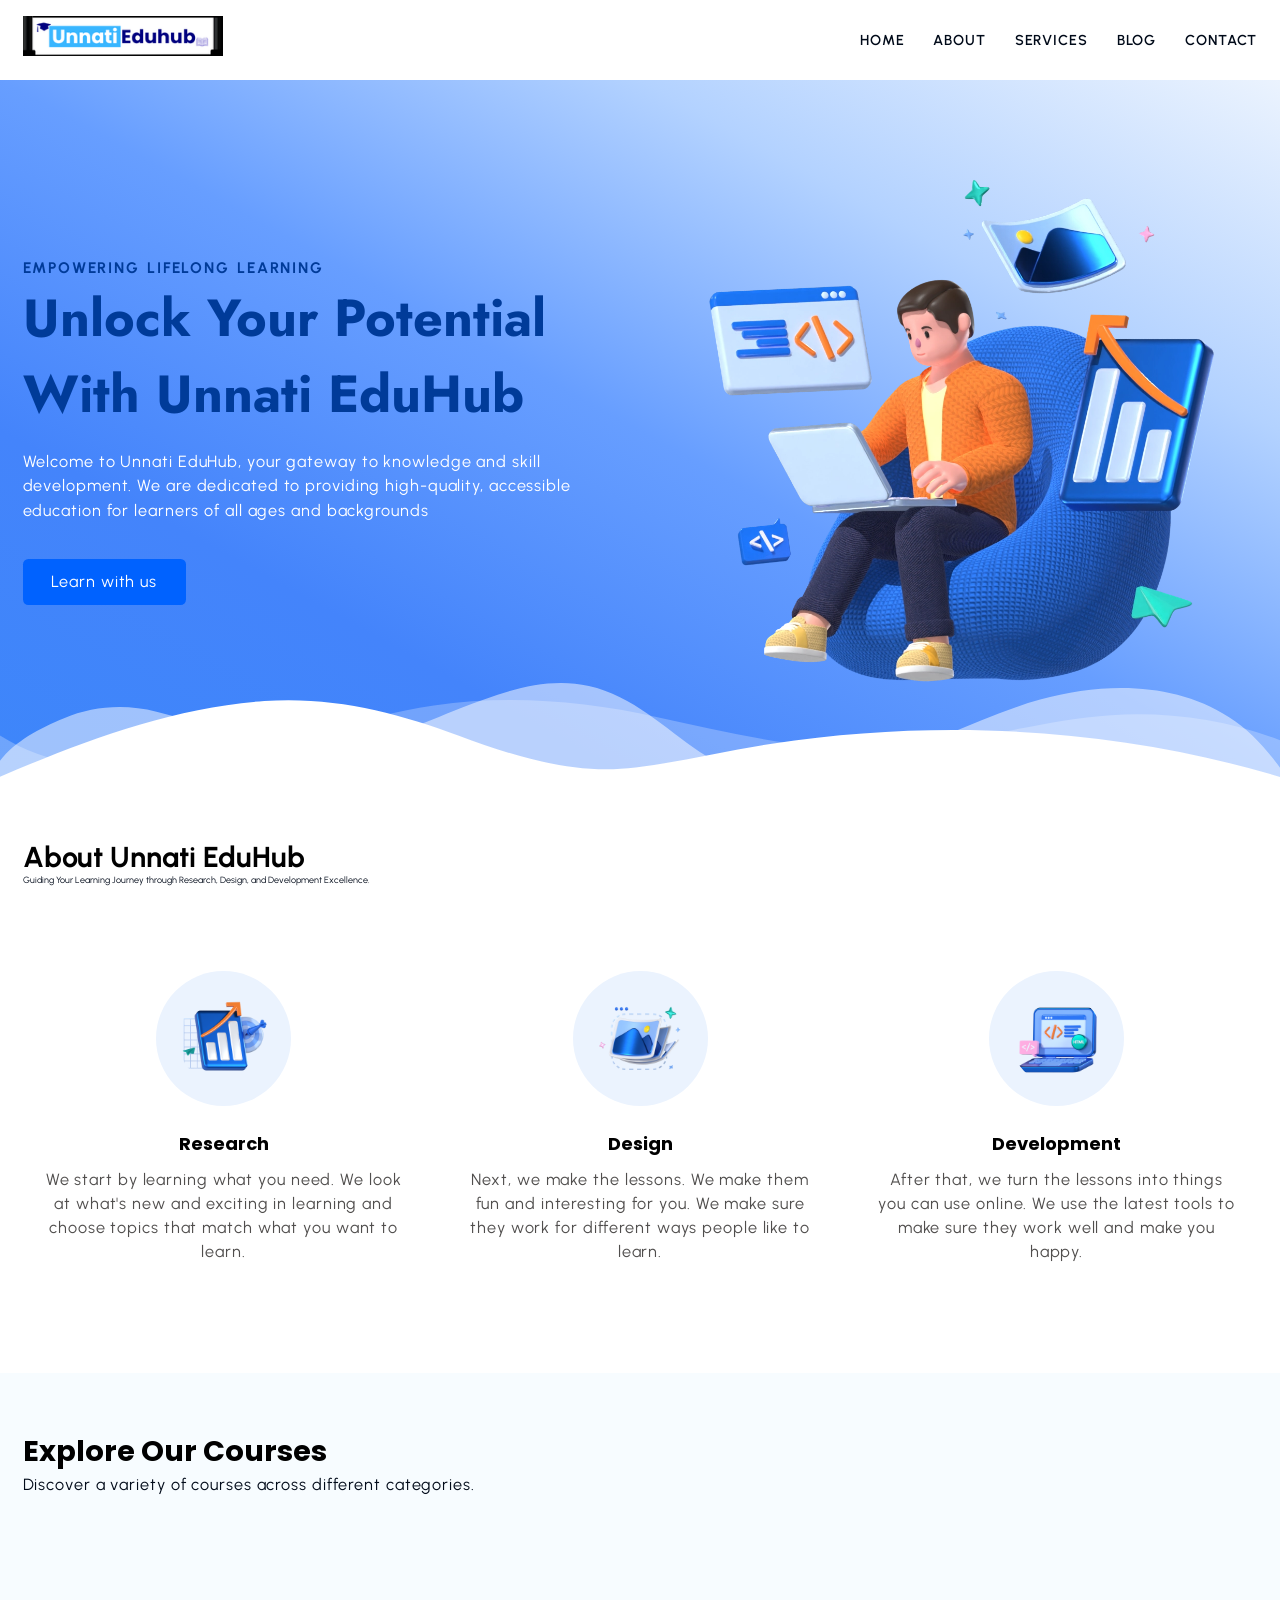
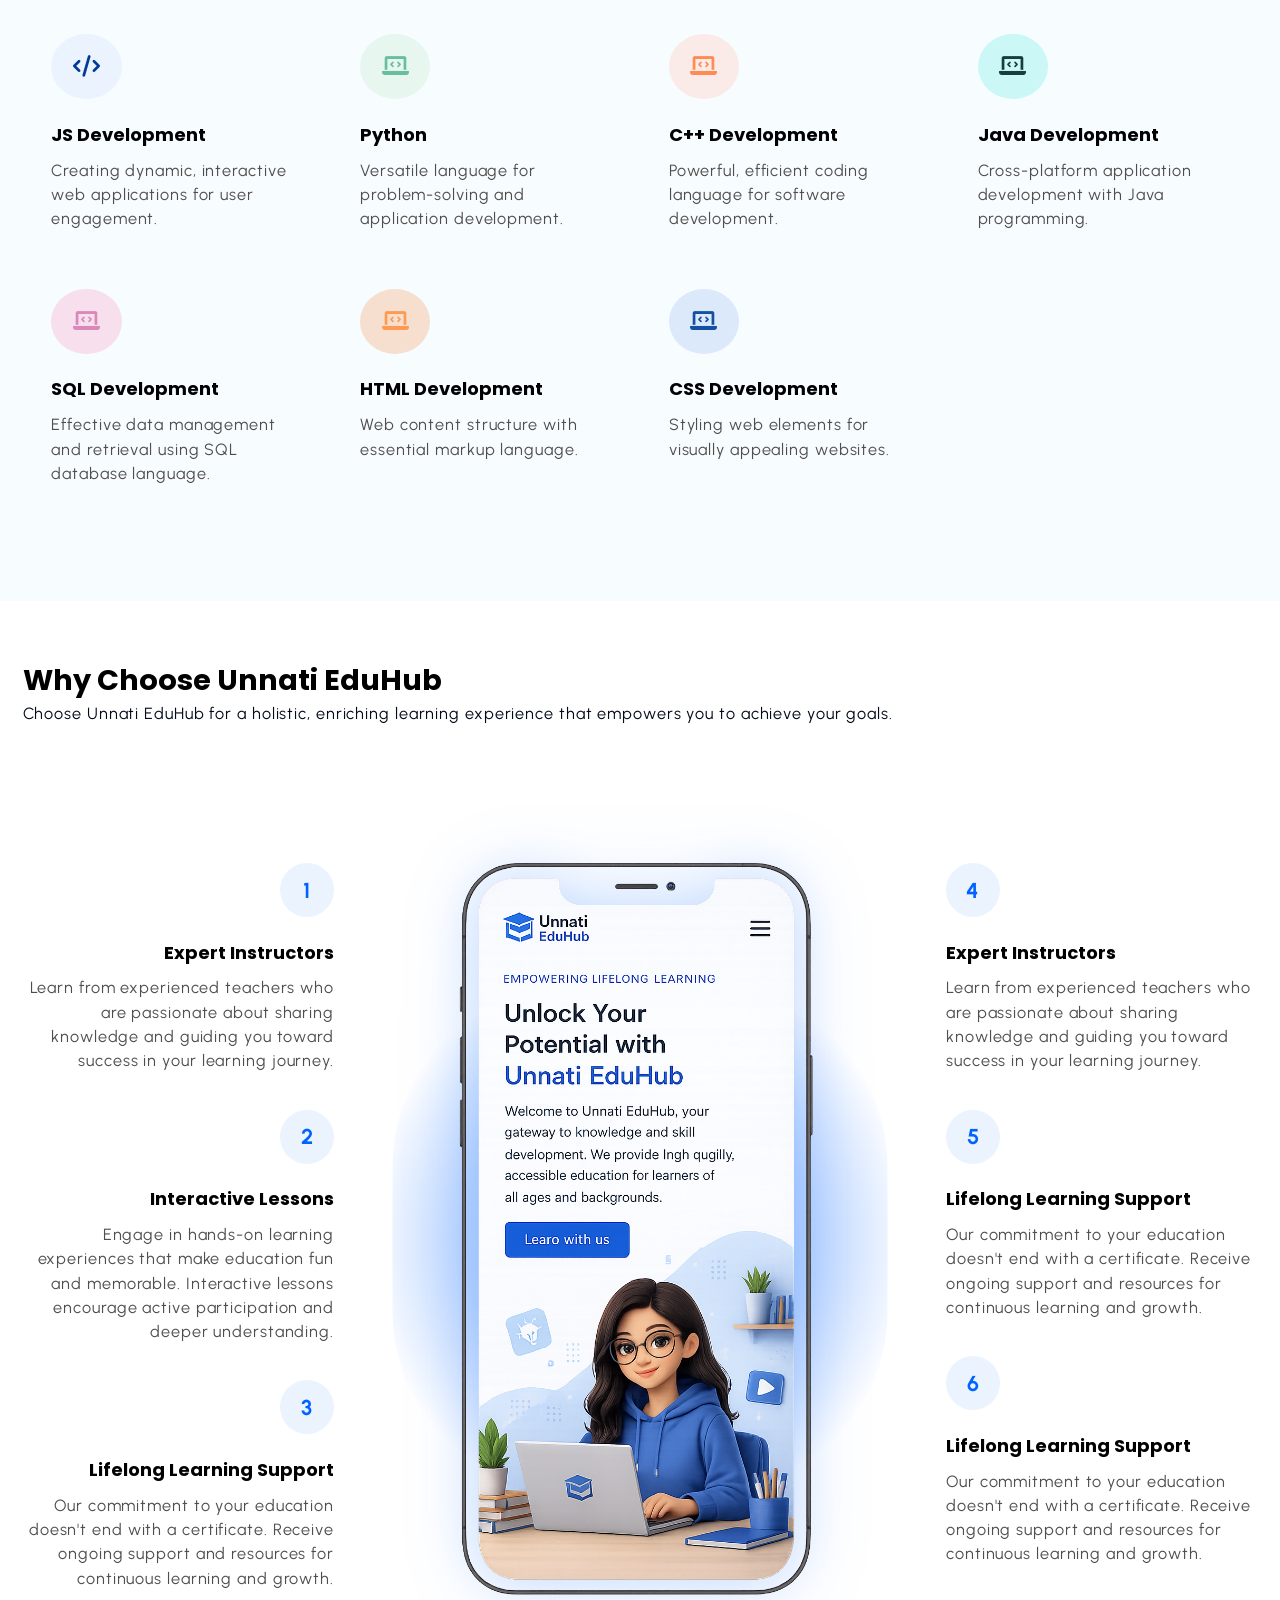
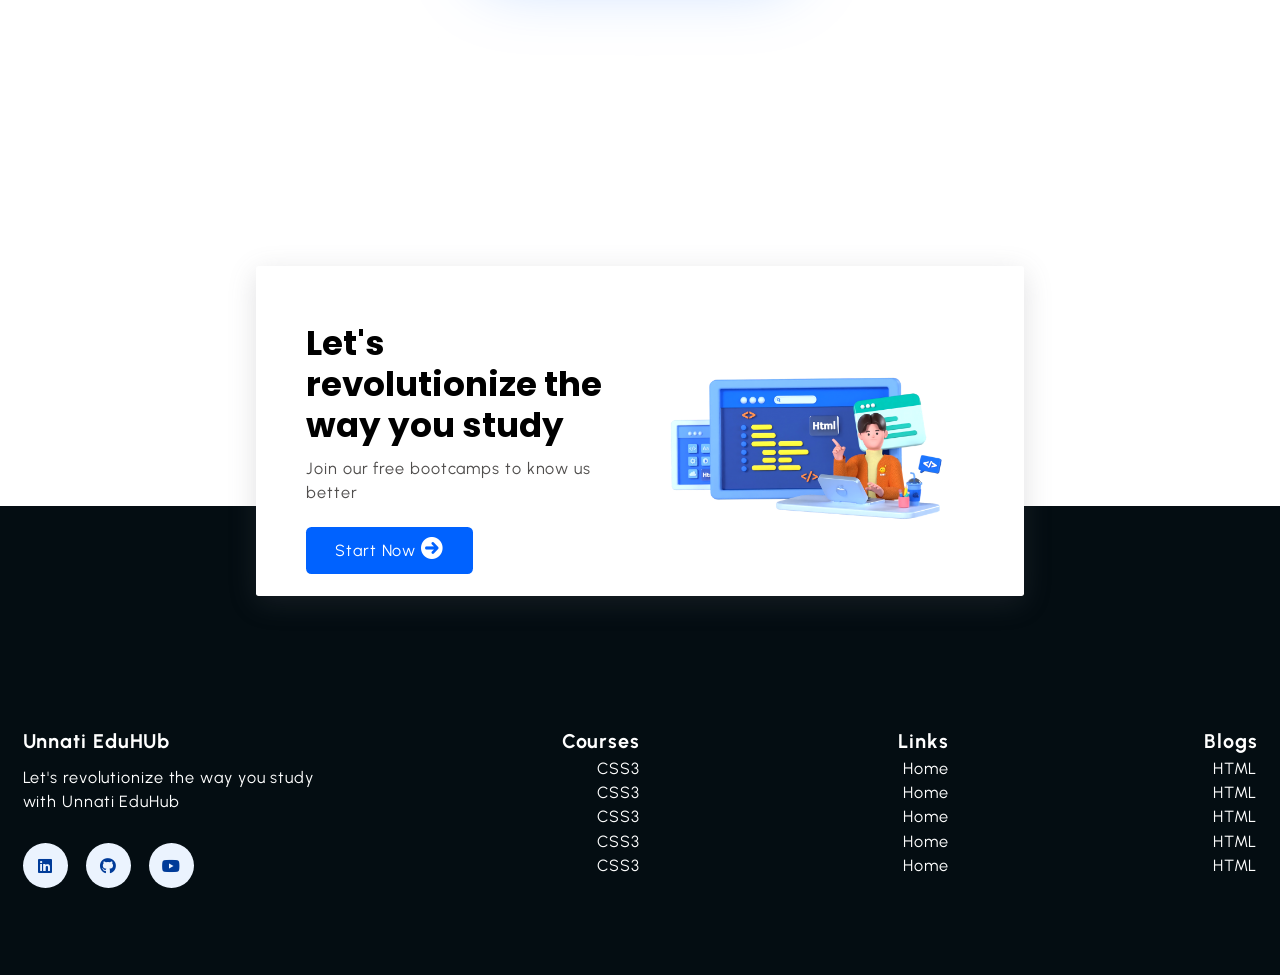
<file: MAIN PROJECT(HTML_CSS)/index.html>
<!DOCTYPE html>
<html>
    <head>
        <meta charset="UTF-8">
        <meta name="viewport" content="width=device-width, initial-scale=1.0"/>
        <title>UNNATI EDUHUB</title>
       <link rel="stylesheet" href="https://cdnjs.cloudflare.com/ajax/libs/font-awesome/6.0.0/css/all.min.css" integrity="sha512-9usAa10IRO0HhonpyAIVpjrylPvoDwiPUiKdWk5t3PyolY1cOd4DSE0Ga+ri4AuTroPR5aQvXU9xC6qOPnzFeg==" crossorigin="anonymous" referrerpolicy="no-referrer" />
        <link rel="stylesheet" href="style.css">
         <meta name="description" content="Welcome to Unnati EduHub, your gateway to knowledge and skill development. We are dedicated to providing high-quality, accessible education for learners of all ages and backgrounds">

    <meta name="keywords" content="Unnati-Eduhub, htmlcourse, csscourse, mern">

    <meta name="robots" content="index, follow">
    </head>
    <body>
     <!-- Start Navbar -->
      <header class="section-navbar">
        <div class="container">
            <div class="navbar-brand">
                <a href="index.html">
                    <img src="images/Eduhub-Logo(Unnati).png" alt="Unnati-Eduhub-Logo" 
                    width="80%"
                    height="auto">
                </a>
            </div>
            <div>
                <nav class="navbar">
                    <ul>
                        <li class="nav-item">
                             <a class="nav-link" href="index.html">Home</a>
                        </li>
                        <li class="nav-item"> 
                            <a class="nav-link" href="about.html">About</a>
                        </li>
                        <li class="nav-item">
                            <a class="nav-link" href="service.html">Services</a>
                        </li>
                        <li class="nav-item">
                             <a class="nav-link" href="blog.html">Blog</a>
                        </li>
                        <li class="nav-item">
                             <a class="nav-link" href="contact.html">Contact</a>
                        </li>
                        
                    </ul>
                </nav>
            </div>
        </div>

      </header>
      <!-- End Navbar -->
       <!-- Start Hero Section -->
        <main>
            <div class="section-hero">  
                <div class="container grid grid-two--cols"> <!--1 container consists of section sections(left and right), left part me text likhege, right me image-->
                    <div class="section-hero-content"> <!--Left side me content likhege-->
                         <p class="hero-subheading">EMPOWERING LIFELONG LEARNING</p>
            <h1 class="hero-heading">
              Unlock Your Potential with Unnati EduHub
            </h1>
            <p class="hero-para">
              Welcome to Unnati EduHub, your gateway to knowledge and skill
              development. We are dedicated to providing high-quality,
              accessible education for learners of all ages and backgrounds
            </p>
            <div class="hero-btn">
                <a href="services.html" class="btn btn-white">Learn with us</a>
            </div>
                        </div>
                    <div class="section-hero-image"> <!--right side me image lgaege-->
                     <figure>
                        <img src="images/main-hero1.webp" alt="3d character doing coding stuff">
                     </figure>
                    </div>
                </div>
            </div>
            <div class="custom-shape-divider-bottom-1781506061">
    <svg data-name="Layer 1" xmlns="http://www.w3.org/2000/svg" viewBox="0 0 1200 120" preserveAspectRatio="none">
        <path d="M0,0V46.29c47.79,22.2,103.59,32.17,158,28,70.36-5.37,136.33-33.31,206.8-37.5C438.64,32.43,512.34,53.67,583,72.05c69.27,18,138.3,24.88,209.4,13.08,36.15-6,69.85-17.84,104.45-29.34C989.49,25,1113-14.29,1200,52.47V0Z" opacity=".25" class="shape-fill"></path>
        <path d="M0,0V15.81C13,36.92,27.64,56.86,47.69,72.05,99.41,111.27,165,111,224.58,91.58c31.15-10.15,60.09-26.07,89.67-39.8,40.92-19,84.73-46,130.83-49.67,36.26-2.85,70.9,9.42,98.6,31.56,31.77,25.39,62.32,62,103.63,73,40.44,10.79,81.35-6.69,119.13-24.28s75.16-39,116.92-43.05c59.73-5.85,113.28,22.88,168.9,38.84,30.2,8.66,59,6.17,87.09-7.5,22.43-10.89,48-26.93,60.65-49.24V0Z" opacity=".5" class="shape-fill"></path>
        <path d="M0,0V5.63C149.93,59,314.09,71.32,475.83,42.57c43-7.64,84.23-20.12,127.61-26.46,59-8.63,112.48,12.24,165.56,35.4C827.93,77.22,886,95.24,951.2,90c86.53-7,172.46-45.71,248.8-84.81V0Z" class="shape-fill"></path>
    </svg>
</div>
        </main>
        <!-- End Hero Section -->
         <!--Start About Section-->
         <section class="section-about">
         <div class="container">
            <div class="section-common-heading">About Unnati EduHub</div>
            <div class="section-common-subheading"> Guiding Your Learning Journey through Research, Design, and
          Development Excellence.</div>
          <div class="container grid grid-three--cols">
            <div class="about-div">
                <div class="icon">
                    <img src="images/research.png" alt="Unnati Eduhub Research Team">
                </div>
                <h2 class="section-common--title">Research</h2>
                   <p>
            We start by learning what you need. We look at what's new and
            exciting in learning and choose topics that match what you want to
            learn.
          </p>
            </div>
             <div class="about-div">
                <div class="icon">
                    <img src="images/design.png" alt="Unnati Eduhub Research Team">
                </div>
                <h2 class="section-common--title">Design</h2>
                   <p>
            Next, we make the lessons. We make them fun and interesting for you.
            We make sure they work for different ways people like to learn.
          </p>
            </div>
             <div class="about-div">
                <div class="icon">
                    <img src="images/Coding.png" alt="Unnati Eduhub Research Team">
                </div>
                <h2 class="section-common--title">Development</h2>
                   <p>
            After that, we turn the lessons into things you can use online. We
            use the latest tools to make sure they work well and make you happy.
          </p>
            </div>
          </div>
         </div>
         </section>
         <!--End About Section-->
         <!--Start Course Section-->
         <section class="section-course">
         <div class="container">
            <h2 class="section-common-heading">Explore Our Courses</h2>
            <p class="section-common-subheading"> Discover a variety of courses across different categories.</p>
         </div>
           <div class="container grid grid-four--cols">
        <div class="course-div">
          <div class="icon">
            <!-- <i class="fa-brands fa-js"></i> -->
            <i class="fa-solid fa-code"></i>
          </div>
          <h3 class="section-common--title">JS Development</h3>
          <p>
            Creating dynamic, interactive web applications for user engagement.
          </p>
        </div>

        <div class="course-div">
          <div class="icon"><i class="fa-solid fa-laptop-code"></i></div>
          <h3 class="section-common--title">Python</h3>
          <p>
            Versatile language for problem-solving and application development.
          </p>
        </div>

        <div class="course-div">
          <div class="icon"><i class="fa-solid fa-laptop-code"></i></div>
          <h3 class="section-common--title">C++ Development</h3>
          <p>Powerful, efficient coding language for software development.</p>
        </div>

        <div class="course-div">
          <div class="icon"><i class="fa-solid fa-laptop-code"></i></div>
          <h3 class="section-common--title">Java Development</h3>
          <p>Cross-platform application development with Java programming.</p>
        </div>

        <div class="course-div">
          <div class="icon"><i class="fa-solid fa-laptop-code"></i></div>
          <h3 class="section-common--title">SQL Development</h3>
          <p>
            Effective data management and retrieval using SQL database language.
          </p>
        </div>

        <div class="course-div">
          <div class="icon"><i class="fa-solid fa-laptop-code"></i></div>
          <h3 class="section-common--title">HTML Development</h3>
          <p>Web content structure with essential markup language.</p>
        </div>

        <div class="course-div">
          <div class="icon"><i class="fa-solid fa-laptop-code"></i></div>
          <h3 class="section-common--title">CSS Development</h3>
          <p>Styling web elements for visually appealing websites.</p>
        </div>
      </div>
    </section>
          <!--End Course Section-->
          <!--Start why-choose Section-->
           <section class="section-why--choose">
         <div class="container">
            <h2 class="section-common-heading">Why Choose Unnati EduHub</h2>
            <p class="section-common-subheading">Choose Unnati EduHub for a holistic, enriching learning experience that empowers you to achieve your goals.</p>
         </div>

         <div class="container grid grid-three--cols">
           <div class="choose-left--div text-align--right">
            <div class="why-choose--div">
              <p class="common-text--highlight">1</p>
              <h3 class="section-common--title">Expert Instructors</h3>
              <p>
                Learn from experienced teachers who are passionate about sharing
                knowledge and guiding you toward success in your learning journey.
              </p>
            </div>
               <div
            class="why-choose--div"
           
          >
            <p class="common-text--highlight">2</p>
            <h3 class="section-common--title">Interactive Lessons</h3>
            <p>
              Engage in hands-on learning experiences that make education fun
              and memorable. Interactive lessons encourage active participation
              and deeper understanding.
            </p>
          </div>

          <div
            class="why-choose--div"
          >
            <p class="common-text--highlight">3</p>
            <h3 class="section-common--title">Lifelong Learning Support</h3>
            <p>
              Our commitment to your education doesn't end with a certificate.
              Receive ongoing support and resources for continuous learning and
              growth.
            </p>
          </div>

          </div>
         <!--Center part of why choose us-->
          <div class="choose-center--div">
            <figure>
              <img src="images/mobile.png" alt="Unnati offical new website ">
            </figure>
          </div>
          <!--Right part of why choose us-->
          <div class="choose-right--div text-align--left">

            <div class="why-choose--div">
              <p class="common-text--highlight">4</p>
              <h3 class="section-common--title">Expert Instructors</h3>
              <p>
                Learn from experienced teachers who are passionate about sharing
                knowledge and guiding you toward success in your learning journey.
              </p>
            </div>

            <div
            class="why-choose--div text-align--left"
            data-aos="zoom-in-up"
            data-aos-delay="300"
          >
            <p class="common-text--highlight">5</p>
            <h3 class="section-common--title">Lifelong Learning Support</h3>
            <p>
              Our commitment to your education doesn't end with a certificate.
              Receive ongoing support and resources for continuous learning and
              growth.
            </p>
          </div>

          <div
            class="why-choose--div text-align--left"
            data-aos="zoom-in-up"
            data-aos-delay="600"
          >
            <p class="common-text--highlight">6</p>
            <h3 class="section-common--title">Lifelong Learning Support</h3>
            <p>
              Our commitment to your education doesn't end with a certificate.
              Receive ongoing support and resources for continuous learning and
              growth.
            </p>
          </div>

          </div>
      </div>
      </section>
      
  
          <!--End Service Section-->
          <!--Start contact of home section-->
           <div class="section-contact--homepage" id="section-contact--homepage">
            <div class="container grid grid-two--cols">
              <div class="contact-content">
                <h2 class="contact-title">Let's revolutionize the way you study</h2>
                <p>Join our free bootcamps to know us better</p>
            <div class="btn">
                   <a href="contact.html">
                     start now <i class="fa-solid fa-arrow-circle-right"></i>
                   </a>
          </div>
              </div>
              <div class="contact-image">
                <img src="images/main.png" alt="a guy doing coding">
              </div>
            </div>
           </div>
          <!--End contact of home section-->
          
           <!--Start Footer section-->
             <footer>
      <div class="container grid grid-four--cols">
        <div class="footer-1--div">
          <div class="logo-brand">
            <a href="index.html" class="footer-subheading">Unnati EduHUb</a>
          </div>
          <p>Let's revolutionize the way you study with Unnati EduHub</p>
        
        <div class="social-footer--icons">
          <a href="https://www.linkedin.com/in/unnati-bhatnagar-49023039a/" target="_blank" alt="my linkedin server link">
              <i class="fa-brands fa-linkedin"></i>
            </a>
            <a href="https://github.com/unnati2904" target="_blank" alt="my github channel link" >
              <i class="fa-brands fa-github"></i>
            </a>
            <a href="https://www.youtube.com/@UnnatiBhatnagar" target="_blank" alt="my instagram profile link" >
              <i class="fa-brands fa-youtube"></i>
            </a>
            </div>
        </div>
         <div class="footer-2--div">
        <p class="footer-subheading">  Courses </p>
          <ul>
            <li> <a href="index.html"> CSS3 </a> </li>
            <li> <a href="index.html"> CSS3 </a> </li>
            <li> <a href="index.html"> CSS3 </a> </li>
            <li> <a href="index.html"> CSS3 </a> </li>
            <li> <a href="index.html"> CSS3 </a> </li>
          </ul>
      
      </div>


      <div class="footer-3--div">
        <p class="footer-subheading"> Links  </p>
          <ul>
            <li> <a href="index.html"> Home </a> </li>
            <li> <a href="index.html"> Home </a> </li>
            <li> <a href="index.html"> Home </a> </li>
            <li> <a href="index.html"> Home </a> </li>
            <li> <a href="index.html"> Home </a> </li>
          </ul>
      
      </div>

      <div class="footer-4--div">
        <p class="footer-subheading"> Blogs </p>
          <ul>
            <li> <a href="index.html"> HTML </a> </li>
            <li> <a href="index.html"> HTML </a> </li>
            <li> <a href="index.html"> HTML </a> </li>
            <li> <a href="index.html"> HTML </a> </li>
            <li> <a href="index.html"> HTML </a> </li>
          </ul>
       
      </div>

      </div>
    </footer>
           <!--End Footer section-->
    </body>
</html>
</file>
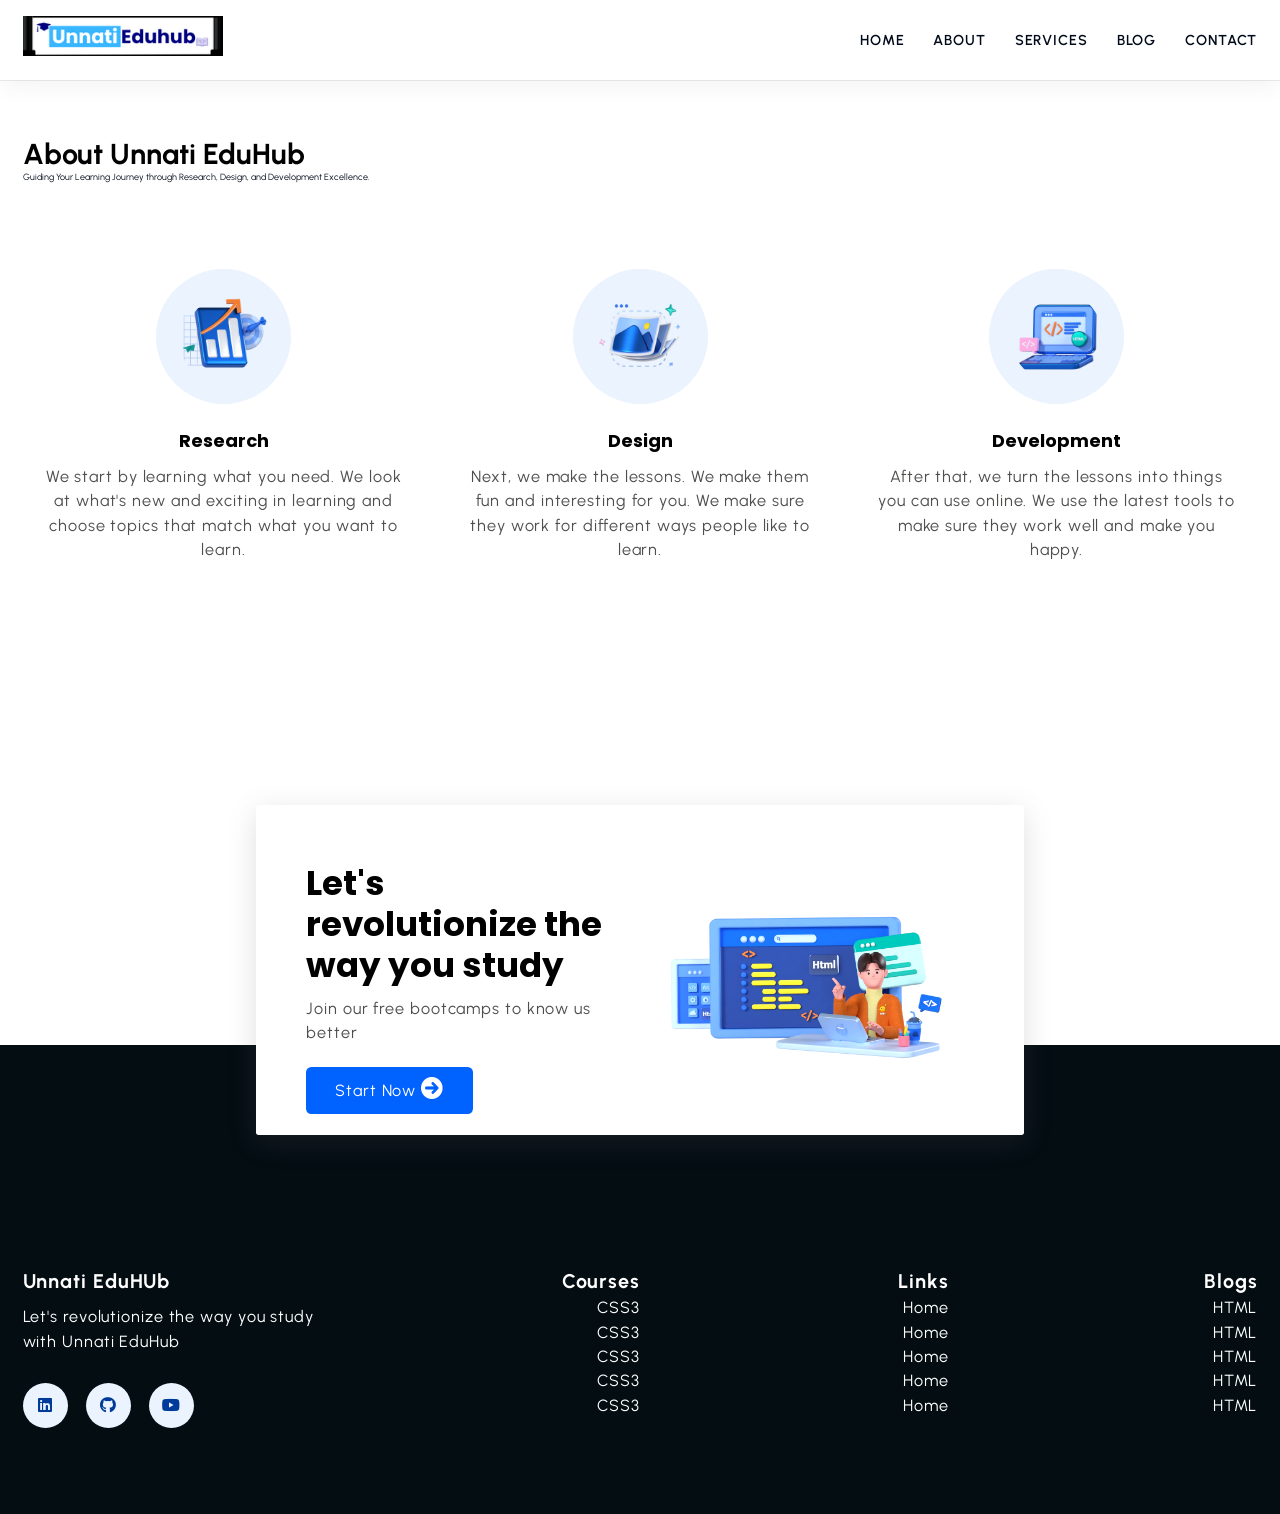
<file: MAIN PROJECT(HTML_CSS)/about.html>
<!DOCTYPE html>
<html>
    <head>
        <meta charset="UTF-8">
        <meta name="viewport" content="width=device-width, initial-scale=1.0"/>
        <title>UNNATI EDUHUB</title>
       <link rel="stylesheet" href="https://cdnjs.cloudflare.com/ajax/libs/font-awesome/6.0.0/css/all.min.css" integrity="sha512-9usAa10IRO0HhonpyAIVpjrylPvoDwiPUiKdWk5t3PyolY1cOd4DSE0Ga+ri4AuTroPR5aQvXU9xC6qOPnzFeg==" crossorigin="anonymous" referrerpolicy="no-referrer" />
        <link rel="stylesheet" href="style.css">
    </head>
    <body>
     <!-- Start Navbar -->
      <header class="section-navbar">
        <div class="container">
            <div class="navbar-brand">
                <a href="index.html">
                    <img src="images/Eduhub-Logo(Unnati).png" alt="Unnati-Eduhub-Logo" 
                    width="80%"
                    height="auto">
                </a>
            </div>
            <div>
                <nav class="navbar">
                    <ul>
                        <li class="nav-item">
                             <a class="nav-link" href="index.html" >Home</a>
                        </li>
                        <li class="nav-item"> 
                            <a class="nav-link" href="about.html" >About</a>
                        </li>
                        <li class="nav-item">
                            <a class="nav-link" href="service.html" >Services</a>
                        </li>
                        <li class="nav-item">
                             <a class="nav-link" href="blog.html">Blog</a>
                        </li>
                        <li class="nav-item">
                             <a class="nav-link" href="contact.html">Contact</a>
                        </li>
                        
                    </ul>
                </nav>
            </div>
        </div>

      </header>
      <!--End navbar-->
       <!--Start About Section-->
         <section class="section-about">
         <div class="container">
            <div class="section-common-heading">About Unnati EduHub</div>
            <div class="section-common-subheading"> Guiding Your Learning Journey through Research, Design, and
          Development Excellence.</div>
          <div class="container grid grid-three--cols">
            <div class="about-div">
                <div class="icon">
                    <img src="images/research.png" alt="Unnati Eduhub Research Team">
                </div>
                <h2 class="section-common--title">Research</h2>
                   <p>
            We start by learning what you need. We look at what's new and
            exciting in learning and choose topics that match what you want to
            learn.
          </p>
            </div>
             <div class="about-div">
                <div class="icon">
                    <img src="images/design.png" alt="Unnati Eduhub Research Team">
                </div>
                <h2 class="section-common--title">Design</h2>
                   <p>
            Next, we make the lessons. We make them fun and interesting for you.
            We make sure they work for different ways people like to learn.
          </p>
            </div>
             <div class="about-div">
                <div class="icon">
                    <img src="images/Coding.png" alt="Unnati Eduhub Research Team">
                </div>
                <h2 class="section-common--title">Development</h2>
                   <p>
            After that, we turn the lessons into things you can use online. We
            use the latest tools to make sure they work well and make you happy.
          </p>
            </div>
          </div>
         </div>
         </section>
         <!--End About Section-->
          <!--Start contact of home section-->
           <div class="section-contact--homepage" id="section-contact--homepage">
            <div class="container grid grid-two--cols">
              <div class="contact-content">
                <h2 class="contact-title">Let's revolutionize the way you study</h2>
                <p>Join our free bootcamps to know us better</p>
            <div class="btn">
                   <a href="contact.html">
                     start now <i class="fa-solid fa-arrow-circle-right"></i>
                   </a>
          </div>
              </div>
              <div class="contact-image">
                <img src="images/main.png" alt="a guy doing coding">
              </div>
            </div>
           </div>
          <!--End contact of home section-->
          
           <!--Start Footer section-->
             <footer>
      <div class="container grid grid-four--cols">
        <div class="footer-1--div">
          <div class="logo-brand">
            <a href="index.html" class="footer-subheading">Unnati EduHUb</a>
          </div>
          <p>Let's revolutionize the way you study with Unnati EduHub</p>
        
        <div class="social-footer--icons">
          <a href="https://www.linkedin.com/in/unnati-bhatnagar-49023039a/" target="_blank" alt="my linkedin server link">
              <i class="fa-brands fa-linkedin"></i>
            </a>
            <a href="https://github.com/unnati2904" target="_blank" alt="my github channel link" >
              <i class="fa-brands fa-github"></i>
            </a>
            <a href="https://www.youtube.com/@UnnatiBhatnagar" target="_blank" alt="my instagram profile link" >
              <i class="fa-brands fa-youtube"></i>
            </a>
            </div>
        </div>
         <div class="footer-2--div">
        <p class="footer-subheading">  Courses </p>
          <ul>
            <li> <a href="index.html"> CSS3 </a> </li>
            <li> <a href="index.html"> CSS3 </a> </li>
            <li> <a href="index.html"> CSS3 </a> </li>
            <li> <a href="index.html"> CSS3 </a> </li>
            <li> <a href="index.html"> CSS3 </a> </li>
          </ul>
      
      </div>


      <div class="footer-3--div">
        <p class="footer-subheading"> Links  </p>
          <ul>
            <li> <a href="index.html"> Home </a> </li>
            <li> <a href="index.html"> Home </a> </li>
            <li> <a href="index.html"> Home </a> </li>
            <li> <a href="index.html"> Home </a> </li>
            <li> <a href="index.html"> Home </a> </li>
          </ul>
      
      </div>

      <div class="footer-4--div">
        <p class="footer-subheading"> Blogs </p>
          <ul>
            <li> <a href="index.html"> HTML </a> </li>
            <li> <a href="index.html"> HTML </a> </li>
            <li> <a href="index.html"> HTML </a> </li>
            <li> <a href="index.html"> HTML </a> </li>
            <li> <a href="index.html"> HTML </a> </li>
          </ul>
       
      </div>

      </div>
    </footer>
           <!--End Footer section-->
    </body>
</html>
</file>
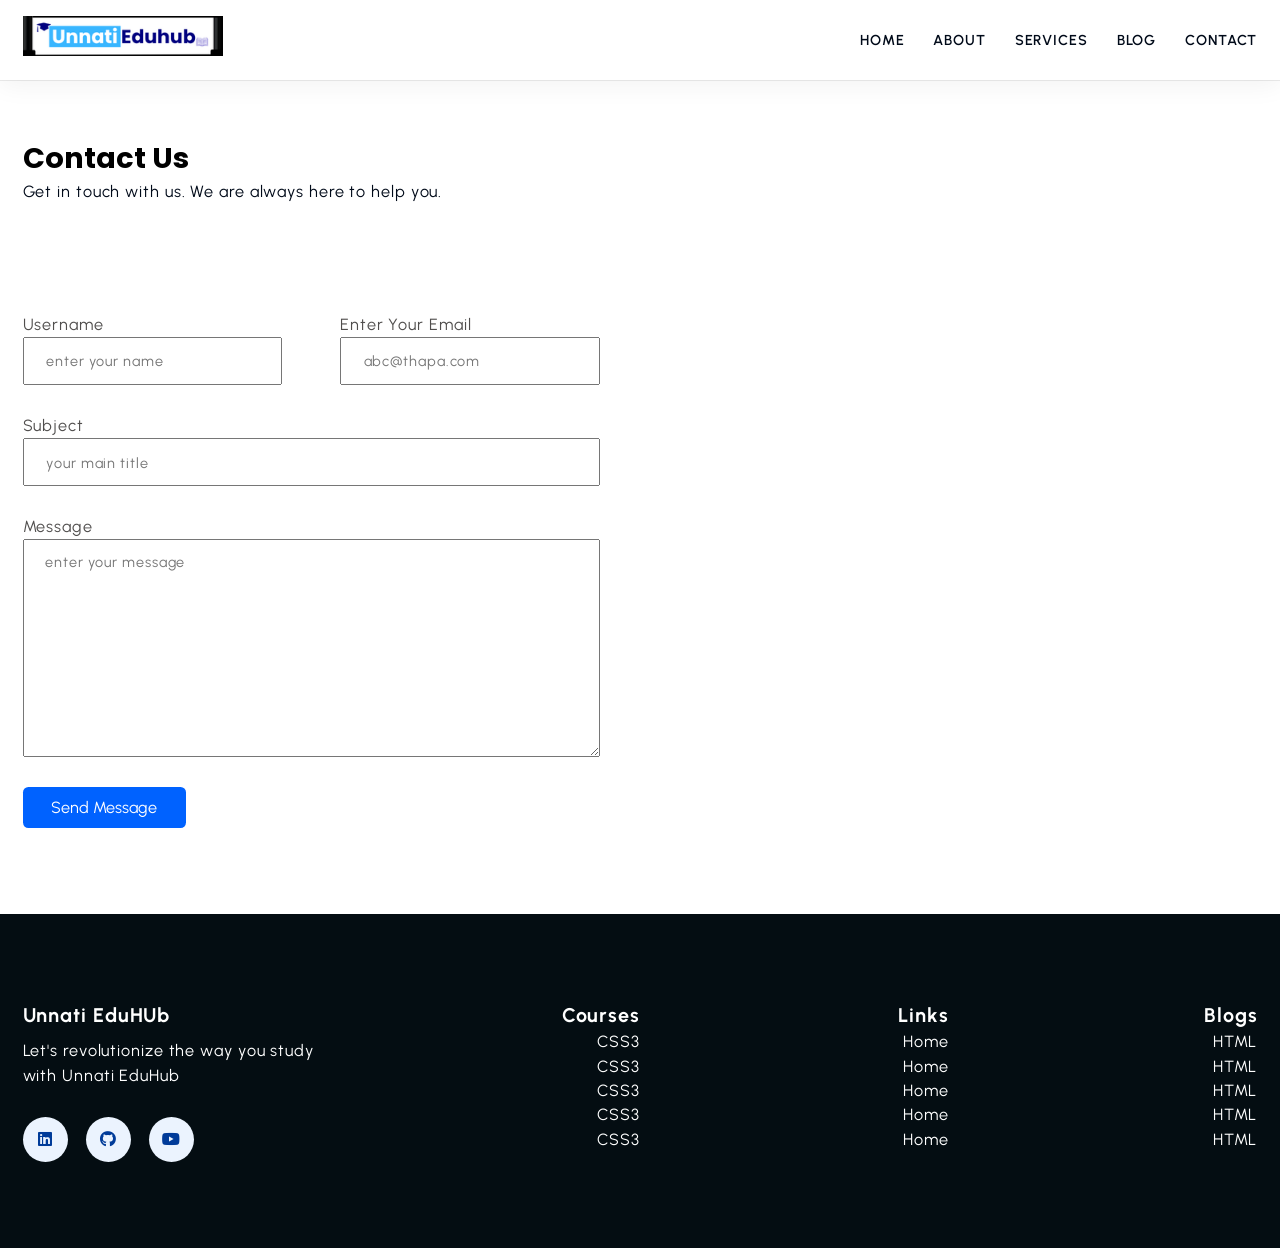
<file: MAIN PROJECT(HTML_CSS)/contact.html>
<!DOCTYPE html>
<html>
    <head>
        <meta charset="UTF-8">
        <meta name="viewport" content="width=device-width, initial-scale=1.0"/>
        <title>UNNATI EDUHUB</title>
       <link rel="stylesheet" href="https://cdnjs.cloudflare.com/ajax/libs/font-awesome/6.0.0/css/all.min.css" integrity="sha512-9usAa10IRO0HhonpyAIVpjrylPvoDwiPUiKdWk5t3PyolY1cOd4DSE0Ga+ri4AuTroPR5aQvXU9xC6qOPnzFeg==" crossorigin="anonymous" referrerpolicy="no-referrer" />
        <link rel="stylesheet" href="style.css">
        <style>
            footer{
                padding-top: 0;
            }
        </style>
    </head>
    <body>
     <!-- Start Navbar -->
      <header class="section-navbar">
        <div class="container">
            <div class="navbar-brand">
                <a href="index.html">
                    <img src="images/Eduhub-Logo(Unnati).png" alt="Unnati-Eduhub-Logo" 
                    width="80%"
                    height="auto">
                </a>
            </div>
            <div>
                <nav class="navbar">
                    <ul>
                        <li class="nav-item">
                             <a class="nav-link" href="index.html" >Home</a>
                        </li>
                        <li class="nav-item"> 
                            <a class="nav-link" href="about.html" >About</a>
                        </li>
                        <li class="nav-item">
                            <a class="nav-link" href="service.html" >Services</a>
                        </li>
                        <li class="nav-item">
                             <a class="nav-link" href="blog.html">Blog</a>
                        </li>
                        <li class="nav-item">
                             <a class="nav-link" href="contact.html">Contact</a>
                        </li>
                        
                    </ul>
                </nav>
            </div>
        </div>

      </header>
      <!--End navbar-->

       <!--Start contact Section-->
        <!-- ========== Start contact Section ========== -->

    <div class="section-contact">
      <div class="container">
        <h2 class="section-common-heading">Contact Us</h2>
        <p class="section-common-subheading">
          Get in touch with us. We are always here to help you.
        </p>
      </div>

      <div class="container grid grid-two--cols">
        <div class="contact-content">
          <form action="https://formspree.io/f/mykaazjg" method="POST">
            <div class="grid grid-two--cols mb-3">
              <div>
                <label for="username">username</label>
                <input
                  type="text"
                  name="username"
                  id="username"
                  required
                  autocomplete="off"
                  placeholder="enter your name"
                />
              </div>

              <div>
                <label for="email">enter your email</label>
                <input
                  type="email"
                  name="email"
                  id="email"
                  autocomplete="off"
                  required
                  placeholder="abc@thapa.com"
                />
              </div>
            </div>

            <div class="mb-3">
              <label for="subject">subject</label>
              <input
                type="text"
                name="subject"
                id="subject"
                placeholder="your main title"
              />
            </div>

            <div class="mb-3">
              <label for="message">message</label>
              <textarea
                name="message"
                id="message"
                cols="30"
                rows="10"
                placeholder="enter your message"
              ></textarea>
            </div>

            <div>
              <button type="submit" class="btn btn-submit">send message</button>
            </div>
          </form>
        </div>

        <div class="contact-map">
            <iframe src="https://www.google.com/maps/embed?pb=!1m18!1m12!1m3!1d248815.91022527177!2d77.45715823902562!3d12.987925087630492!2m3!1f0!2f0!3f0!3m2!1i1024!2i768!4f13.1!3m3!1m2!1s0x3bae1670c9b44e6d%3A0xf8dfc3e8517e4fe0!2sBengaluru%2C%20Karnataka!5e0!3m2!1sen!2sin!4v1781686998186!5m2!1sen!2sin" width="600" height="450" style="border:0;" allowfullscreen="" loading="lazy" referrerpolicy="no-referrer-when-downgrade"
            width="100%"
            height="500px"
            style="border: 0"
            allowfullscreen=""
            loading="lazy"
            referrerpolicy="no-referrer-when-downgrade">
            </iframe>
        </div>
  </div>
    </div>
     
    <!--End contact Section-->
      
          
           <!--Start Footer section-->
             <footer>
      <div class="container grid grid-four--cols">
        <div class="footer-1--div">
          <div class="logo-brand">
            <a href="index.html" class="footer-subheading">Unnati EduHUb</a>
          </div>
          <p>Let's revolutionize the way you study with Unnati EduHub</p>
        
        <div class="social-footer--icons">
          <a href="https://www.linkedin.com/in/unnati-bhatnagar-49023039a/" target="_blank" alt="my linkedin server link">
              <i class="fa-brands fa-linkedin"></i>
            </a>
            <a href="https://github.com/unnati2904" target="_blank" alt="my github channel link" >
              <i class="fa-brands fa-github"></i>
            </a>
            <a href="https://www.youtube.com/@UnnatiBhatnagar" target="_blank" alt="my instagram profile link" >
              <i class="fa-brands fa-youtube"></i>
            </a>
            </div>
        </div>
         <div class="footer-2--div">
        <p class="footer-subheading">  Courses </p>
          <ul>
            <li> <a href="index.html"> CSS3 </a> </li>
            <li> <a href="index.html"> CSS3 </a> </li>
            <li> <a href="index.html"> CSS3 </a> </li>
            <li> <a href="index.html"> CSS3 </a> </li>
            <li> <a href="index.html"> CSS3 </a> </li>
          </ul>
      
      </div>


      <div class="footer-3--div">
        <p class="footer-subheading"> Links  </p>
          <ul>
            <li> <a href="index.html"> Home </a> </li>
            <li> <a href="index.html"> Home </a> </li>
            <li> <a href="index.html"> Home </a> </li>
            <li> <a href="index.html"> Home </a> </li>
            <li> <a href="index.html"> Home </a> </li>
          </ul>
      
      </div>

      <div class="footer-4--div">
        <p class="footer-subheading"> Blogs </p>
          <ul>
            <li> <a href="index.html"> HTML </a> </li>
            <li> <a href="index.html"> HTML </a> </li>
            <li> <a href="index.html"> HTML </a> </li>
            <li> <a href="index.html"> HTML </a> </li>
            <li> <a href="index.html"> HTML </a> </li>
          </ul>
       
      </div>

      </div>
    </footer>
           <!--End Footer section-->
    </body>
</html>
</file>
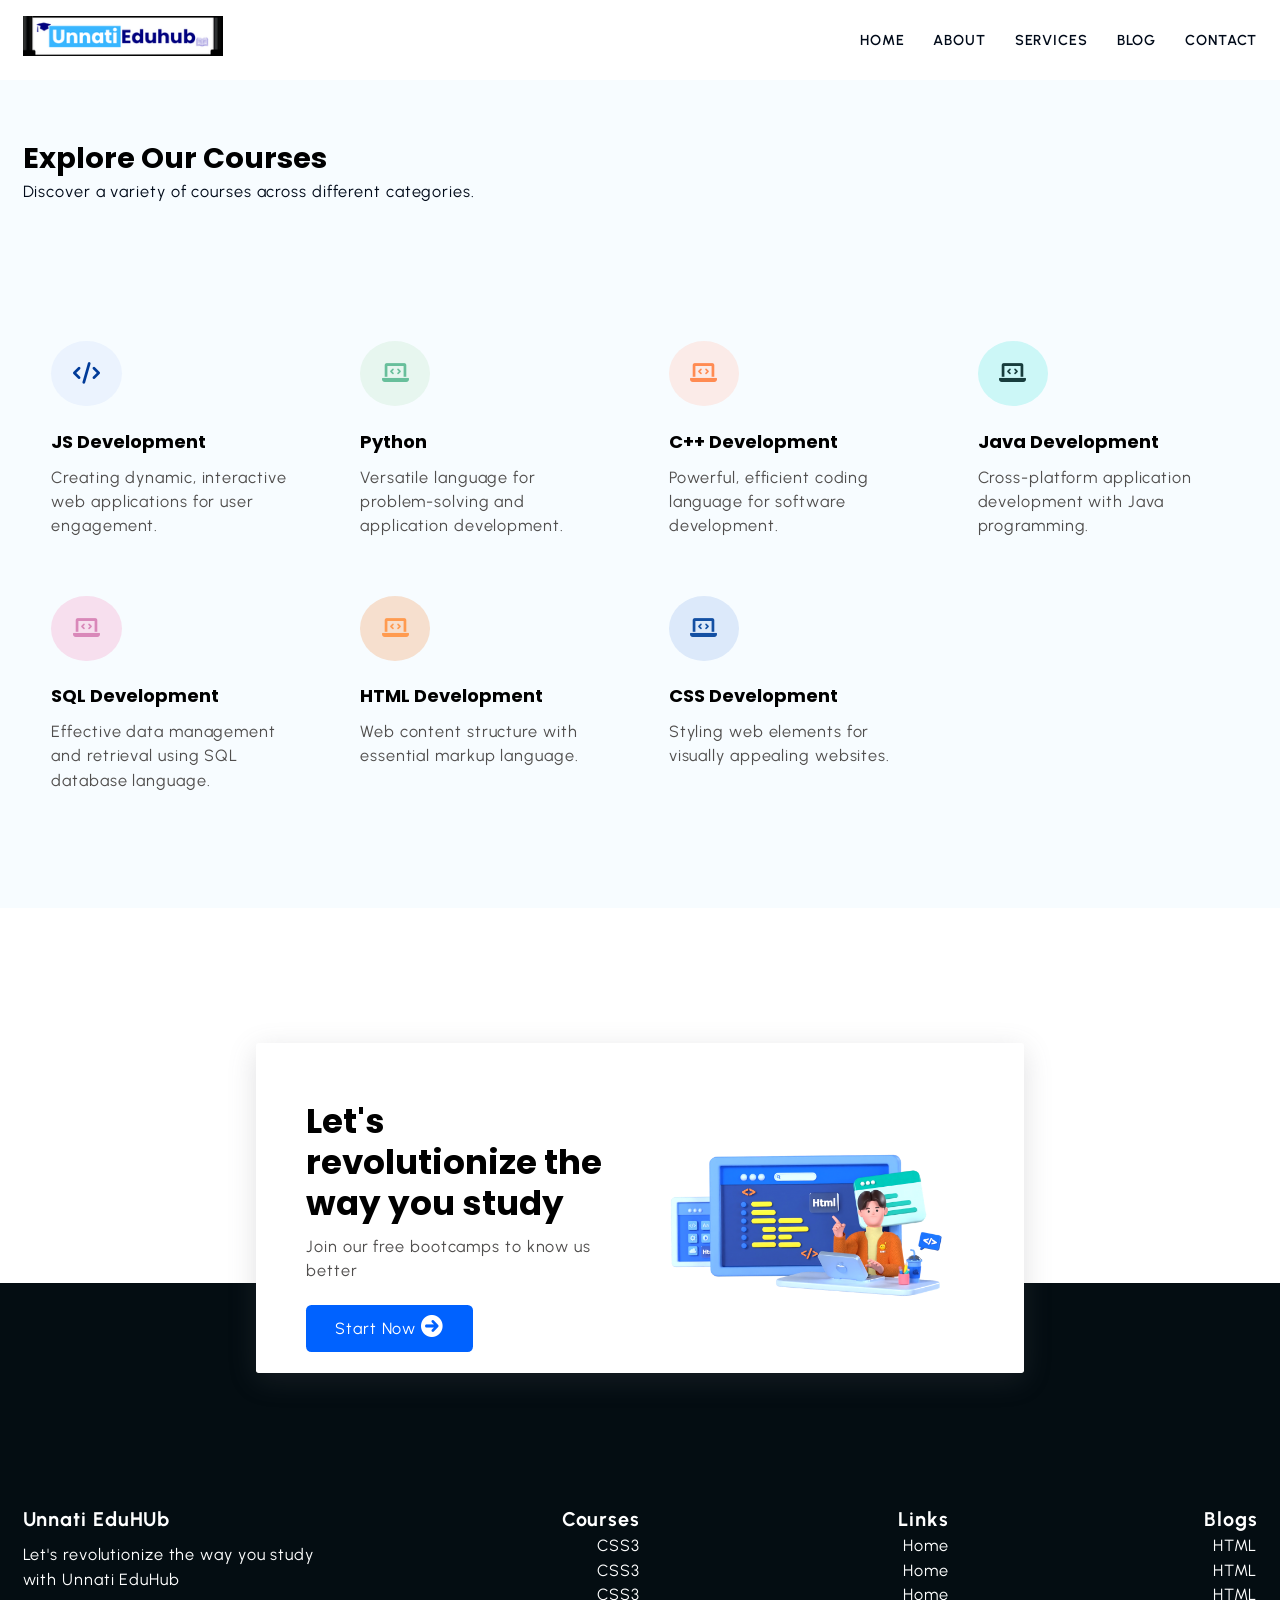
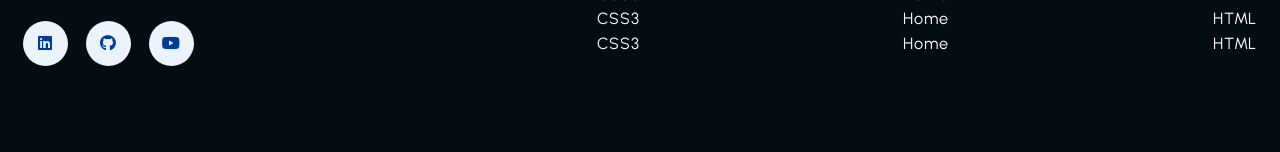
<file: MAIN PROJECT(HTML_CSS)/service.html>
<!DOCTYPE html>
<html>
    <head>
        <meta charset="UTF-8">
        <meta name="viewport" content="width=device-width, initial-scale=1.0"/>
        <title>UNNATI EDUHUB</title>
       <link rel="stylesheet" href="https://cdnjs.cloudflare.com/ajax/libs/font-awesome/6.0.0/css/all.min.css" integrity="sha512-9usAa10IRO0HhonpyAIVpjrylPvoDwiPUiKdWk5t3PyolY1cOd4DSE0Ga+ri4AuTroPR5aQvXU9xC6qOPnzFeg==" crossorigin="anonymous" referrerpolicy="no-referrer" />
        <link rel="stylesheet" href="style.css">
    </head>
    <body>
     <!-- Start Navbar -->
      <header class="section-navbar">
        <div class="container">
            <div class="navbar-brand">
                <a href="index.html">
                    <img src="images/Eduhub-Logo(Unnati).png" alt="Unnati-Eduhub-Logo" 
                    width="80%"
                    height="auto">
                </a>
            </div>
            <div>
                <nav class="navbar">
                    <ul>
                        <li class="nav-item">
                             <a class="nav-link" href="index.html" >Home</a>
                        </li>
                        <li class="nav-item"> 
                            <a class="nav-link" href="about.html" >About</a>
                        </li>
                        <li class="nav-item">
                            <a class="nav-link" href="service.html" >Services</a>
                        </li>
                        <li class="nav-item">
                             <a class="nav-link" href="blog.html">Blog</a>
                        </li>
                        <li class="nav-item">
                             <a class="nav-link" href="contact.html">Contact</a>
                        </li>
                        
                    </ul>
                </nav>
            </div>
        </div>

      </header>
      <!--End navbar-->
        <!--Start Course Section-->
         <section class="section-course">
         <div class="container">
            <h2 class="section-common-heading">Explore Our Courses</h2>
            <p class="section-common-subheading"> Discover a variety of courses across different categories.</p>
         </div>
           <div class="container grid grid-four--cols">
        <div class="course-div">
          <div class="icon">
            <!-- <i class="fa-brands fa-js"></i> -->
            <i class="fa-solid fa-code"></i>
          </div>
          <h3 class="section-common--title">JS Development</h3>
          <p>
            Creating dynamic, interactive web applications for user engagement.
          </p>
        </div>

        <div class="course-div">
          <div class="icon"><i class="fa-solid fa-laptop-code"></i></div>
          <h3 class="section-common--title">Python</h3>
          <p>
            Versatile language for problem-solving and application development.
          </p>
        </div>

        <div class="course-div">
          <div class="icon"><i class="fa-solid fa-laptop-code"></i></div>
          <h3 class="section-common--title">C++ Development</h3>
          <p>Powerful, efficient coding language for software development.</p>
        </div>

        <div class="course-div">
          <div class="icon"><i class="fa-solid fa-laptop-code"></i></div>
          <h3 class="section-common--title">Java Development</h3>
          <p>Cross-platform application development with Java programming.</p>
        </div>

        <div class="course-div">
          <div class="icon"><i class="fa-solid fa-laptop-code"></i></div>
          <h3 class="section-common--title">SQL Development</h3>
          <p>
            Effective data management and retrieval using SQL database language.
          </p>
        </div>

        <div class="course-div">
          <div class="icon"><i class="fa-solid fa-laptop-code"></i></div>
          <h3 class="section-common--title">HTML Development</h3>
          <p>Web content structure with essential markup language.</p>
        </div>

        <div class="course-div">
          <div class="icon"><i class="fa-solid fa-laptop-code"></i></div>
          <h3 class="section-common--title">CSS Development</h3>
          <p>Styling web elements for visually appealing websites.</p>
        </div>
      </div>
    </section>
          <!--End Course Section-->
          <!--Start contact of home section-->
           <div class="section-contact--homepage" id="section-contact--homepage">
            <div class="container grid grid-two--cols">
              <div class="contact-content">
                <h2 class="contact-title">Let's revolutionize the way you study</h2>
                <p>Join our free bootcamps to know us better</p>
            <div class="btn">
                   <a href="contact.html">
                     start now <i class="fa-solid fa-arrow-circle-right"></i>
                   </a>
          </div>
              </div>
              <div class="contact-image">
                <img src="images/main.png" alt="a guy doing coding">
              </div>
            </div>
           </div>
          <!--End contact of home section-->
          
           <!--Start Footer section-->
             <footer>
      <div class="container grid grid-four--cols">
        <div class="footer-1--div">
          <div class="logo-brand">
            <a href="index.html" class="footer-subheading">Unnati EduHUb</a>
          </div>
          <p>Let's revolutionize the way you study with Unnati EduHub</p>
        
        <div class="social-footer--icons">
          <a href="https://www.linkedin.com/in/unnati-bhatnagar-49023039a/" target="_blank" alt="my linkedin server link">
              <i class="fa-brands fa-linkedin"></i>
            </a>
            <a href="https://github.com/unnati2904" target="_blank" alt="my github channel link" >
              <i class="fa-brands fa-github"></i>
            </a>
            <a href="https://www.youtube.com/@UnnatiBhatnagar" target="_blank" alt="my instagram profile link" >
              <i class="fa-brands fa-youtube"></i>
            </a>
            </div>
        </div>
         <div class="footer-2--div">
        <p class="footer-subheading">  Courses </p>
          <ul>
            <li> <a href="index.html"> CSS3 </a> </li>
            <li> <a href="index.html"> CSS3 </a> </li>
            <li> <a href="index.html"> CSS3 </a> </li>
            <li> <a href="index.html"> CSS3 </a> </li>
            <li> <a href="index.html"> CSS3 </a> </li>
          </ul>
      
      </div>


      <div class="footer-3--div">
        <p class="footer-subheading"> Links  </p>
          <ul>
            <li> <a href="index.html"> Home </a> </li>
            <li> <a href="index.html"> Home </a> </li>
            <li> <a href="index.html"> Home </a> </li>
            <li> <a href="index.html"> Home </a> </li>
            <li> <a href="index.html"> Home </a> </li>
          </ul>
      
      </div>

      <div class="footer-4--div">
        <p class="footer-subheading"> Blogs </p>
          <ul>
            <li> <a href="index.html"> HTML </a> </li>
            <li> <a href="index.html"> HTML </a> </li>
            <li> <a href="index.html"> HTML </a> </li>
            <li> <a href="index.html"> HTML </a> </li>
            <li> <a href="index.html"> HTML </a> </li>
          </ul>
       
      </div>

      </div>
    </footer>
           <!--End Footer section-->
    </body>
</html>
</file>
<file: MAIN PROJECT(HTML_CSS)/style.css>
@import url('https://fonts.googleapis.com/css2?family=Urbanist:ital,wght@0,100..900;1,100..900&display=swap');
@import url('https://fonts.googleapis.com/css2?family=Jost:ital,wght@0,100..900;1,100..900&family=Poppins:ital,wght@0,100;0,200;0,300;0,400;0,500;0,600;0,700;0,800;0,900;1,100;1,200;1,300;1,400;1,500;1,600;1,700;1,800;1,900&family=Urbanist:ital,wght@0,100..900;1,100..900&display=swap');
*{
    margin: 0;
    padding: 0;
    box-sizing: border-box;
    font-family: "Urbanist", sans-serif;
}

html{
    font-size: 62.5%;
    /* 1rem=10px */
}
h1,
h2,
h3,
h4,
h5,
h6{
    font-family: "Poppins", sans-serif;
}
p,li,a, label{
    font-family: "Urbanist", sans-serif;
    font-size: 1.8rem;
    letter-spacing: 0.1rem;
    color: var(--para-color);
    line-height: 1.5;
}
a{
    text-decoration: none;
    /* Home vgera ke neeche ki underline htgyi */
    font-weight: 400;
}
li{
    list-style: none;
    /* Home vgera se phle jo dot aate h vo bhi htgye */
}
:root {
   --main-color: #0062ff;
  --supporting-color: #ebf3fe;
  --font-color: #424242;
  /* --bg-color: #ffffff; */
  --bg-color: #f7fcff;
  --heading-color: #000a19;
  --hero-heading-color: #003b99;
  --white-color: #ffffff;
  --para-color: #504e4d;
  --bnt-hover-bg-color: #003b99;
  --btn-box-shadow: rgba(100, 100, 111, 0.2) 0px 7px 29px 0px;
  --footer-bg-color: #040d12;
}
.container{
    max-width: 142rem;
    /* 1420px */
    margin: 0 auto;
   /* upr neeche se 0 margin, sides se auto  */
   padding: 9.6rem 2.4rem;
   /* Upper and lower se 9.6rem and 2.4 from both sides so that our content do not stick to page */

}
/* .section-about .container:first-child,
.section-blog .container:first-child,
.section-course .container:first-child,
.section-contact--homepage .container:first-child,
.section-why--choose .container:first-child
.section-contact .container:first-child{
  padding: 6.4rem 0 2.4rem 0;
} */
:is(
    .section-about,
    .section-blog,
    .section-contact,
    .section-course,
    .section-why--choose,
    .section-contact--homepage
  )
  .container:first-child {
  padding: 6.4rem 2.4rem 2.4rem 2.4rem;
}
.grid{
    display: grid;
}
.grid-two--cols{
    grid-template-columns: repeat(2,1fr); /* 2 part me page divide krdiya */
}
.grid-three--cols{
    grid-template-columns: repeat(3,1fr);
}
.grid-four--cols{
     grid-template-columns: repeat(4,1fr);
}
.section-common-heading{
    font-size: 3.2rem;
    font-weight: bold;
    text-transform: capitalize;
}
.section-common-subheading{
    color: var(--heading-color);
}
.section-common--title{
font-size: 2rem;
margin: 2.4rem 0 1.2rem 0;
}
.fa-solid{
    padding: 2.4rem;
    font-size: 2.4rem;
    border-radius: 50%;
    background-color: var(--supporting-color);
    color: var(--hero-heading-color);
}
.btn{ /* hum bhaut jgh button use krege to uska style ek baar likh dete then then we will reuse it*/
  display: inline-block;  /* ye nhi denge to padding nhi lgegi or text ke upr aaega button */
  padding: 1.2rem 3.2rem ;
  background-color: var(--main-color);
  color: var(--white-color);
  border-radius: 0.6rem;
}
.btn:hover{
    background-color: var(--bnt-hover-bg-color);
    cursor: pointer;
    box-shadow: var(--btn-box-shadow);
}
/* Navbar section */
.section-navbar{
    width: 100%;
    box-shadow: rgba(0,0,0,0.05) 0px 6px 24px 0px,
    rgba(0,0,0,0.08) 0px 0px 0px 1px;
}
.section-navbar .container{
    display: flex;
    justify-content: space-between;
    align-items: center;
    padding: 1.8rem 2.4rem;
}
.section-navbar .navbar ul{
   display: flex;
   /* Content wil be in a horizontal line */
   gap: 3.2rem;
   /* By giving 3.2rem, we will be a beautiful space between them. */

   & li a{
    color: var(--heading-color);
    text-transform: uppercase;
    font-weight: 600;
    font-size: 1.6rem;
    display: inline-block;
    position: relative;

    &::after
    /* anchor walo ke neeche ek line */
    {
        content: "";
        position: absolute;
        bottom: -0.2rem;
        left: 0;
        width:0%;
        border-bottom: 0.2rem solid var(--main-color);
        transition: all 0.3s linear;
    }
   }
   & li a:hover:after
      /hmne after wala part bnaya, ab jb hum home vgera ko hover kre to tb ek line show ho*  */
   { 
    width: 100%;
   }
}
/* End Navbar section */
/* Hero Secrtion Start */
main {
    position: relative;
  background-image: linear-gradient(
    to top right,
    #3d86fa,
    #4484fb,
    #679eff,
    #b3d2ff,
    #ebf3fe
  );
}
.section-hero .grid{
    align-items: center;
    gap: 6.4rem;

    & .hero-subheading{
        text-transform: uppercase;
       letter-spacing: 0.2rem;
       font-size: 1.7rem;
       color: var(--hero-heading-color);
       font-weight: 700;
       word-spacing: 0.2rem;
    }

    & .hero-heading{
        text-transform: capitalize;
        color: var(--hero-heading-color);
        font-weight: bold;
        font-size: 5.8rem;
        font-family: "Jost", sans-serif;
    }

    & .hero-para{
        color: var(--white-color);
        margin: 2rem 0 4rem 0;
    }
}

.section-hero-image{
    transform: scaleX(-1);
}

.section-hero-image img{
    width: 100%;
    max-height: 80vh;
}
/* Shape divider */
.custom-shape-divider-bottom-1781506061 {
    position: absolute;
    bottom: 0;
    left: 0;
    width: 100%;
    overflow: hidden;
    line-height: 0;
    transform: rotate(180deg);
}

.custom-shape-divider-bottom-1781506061 svg {
    position: relative;
    display: block;
    width: calc(100% + 1.3px);
    height: 12rem;
}

.custom-shape-divider-bottom-1781506061 .shape-fill {
    fill: #FFFFFF;
}
/* Hero Section End */
/* Start About Section */
.section-about .grid{
    gap: 6.4rem;
}

.section-about .about-div{
    text-align: center;
}

.section-about img{
    padding: 2.4rem;
    background-color: var(--supporting-color);
    width: 15rem;
    height: auto;
    border-radius: 50%;
    transition: all .3s linear;
}
.icon:hover >img{
 rotate: 360deg;
 background: linear-gradient(to right, #0575e6, #021b79);
}
/* End About Section */
/* Start course section */
.section-course{
    background-color: var(--bg-color);
}
.section-course{
   gap:3.2rem
}
.section-course .course-div{
    padding: 3.2rem;
}
.section-course .course-div:hover{
    box-shadow: var(--btn-box-shadow);
}
    .course-div:nth-child(2) .icon .fa-solid {
  color: #68bf9b;
  background-color: #e7f6ef;
}

.course-div:nth-child(3) .icon .fa-solid {
  color: #ff8b52;
  background-color: #fbebe8;
}

.course-div:nth-child(4) .icon .fa-solid {
  color: #183d3d;
  background-color: #ccf7f7;
}

.course-div:nth-child(5) .icon .fa-solid {
  color: #d988b9;
  background-color: rgb(247, 223, 238);
}

.course-div:nth-child(6) .icon .fa-solid {
  color: #ff9b50;
  background-color: #f6dfce;
}

.course-div:nth-child(7) .icon .fa-solid {
  color: #1450a3;
  background-color: #dce9fa;
}
.fa-solid{
    padding: 2.4rem;
    font-size: 2.4rem;
    border-radius: 50%;
    background-color: var(--supporting-color);
}
/* End course section */
/* Start Why choose section */
.section-why--choose .grid{
   gap:4rem;
}
.section-why--choose .text-align--right .why-choose--div{
    display: flex;
    flex-direction: column; /* column choose krege kyuki hme column ke sath kaam krna h */
    justify-content: start;  
    align-items: end;
    text-align: right;
}
.choose-center--div img{
    width: 60rem;
    height: auto;
}
.why-choose--div{
    margin-top: 3.2rem;
     margin-bottom: 4rem;
}
.choose-center--div, figure{
   display: flex;
   justify-content: center;
   align-items:center ;
}
.choose-center--div{
    position: relative;
    z-index: 1;
}

.choose-center--div::before{
    content: "";
    position: absolute;

    width: 55rem;
    height: 55rem;
    border-radius: 35%;

    background: radial-gradient(
        circle,
        rgba(0,98,255,0.45) 0%,
        rgba(0,98,255,0.25) 50%,
        transparent 80%
    );

    top: 50%;
    left: 50%;
    transform: translate(-50%, -50%);

    z-index: -1;
}
.choose-center--div img{
    position: relative;
    z-index: 2;
}
 .choose-center--div img{
    filter: drop-shadow(0 0 30px rgba(0,98,255,0.25));
} 

.common-text--highlight{
    width: 6rem;
    aspect-ratio: 1;
    background-color: var(--supporting-color);
    display: grid;
    place-items: center;
    border-radius: 50%;
    color: var(--main-color);
    font-size: 2.4rem;
    font-weight: 700;
}
/* End Why choose section */

/* Start blog section */

/* End blog section */
.section-blog{
    background-color: var(--bg-color);

    & .grid{
        gap: 6.4rem;
    }

    & .blog{
        box-shadow: var(--btn-box-shadow);
        transition: scale 0.3s linear;

        &:hover{
            scale: 1.1;
        }

           
        & .blog-content{
            padding: 1.4rem 2.4rem 2.4rem;
        }
    }

  & img{
    width: 100%;
    height:auto;
}
  & .blog-date{
  display: flex;
  justify-content: space-between;
  margin-top: 1.6rem;
  font-size: 1.4rem;
  }

  & .fa-solid{
    background-color: transparent;
    padding: 0;
  }

  & .section-common--title{
    margin-top: 0.8rem;

  }
}

/* Start Contact Home section */
 .section-contact--homepage{
    width: 60%;
    min-height: 30rem;
    margin: 0 auto;
    box-shadow: var(--btn-box-shadow);
    margin-bottom: 5rem;
    border-radius: 0.3rem;
    padding: 0 3.2rem;
    position: relative;
    bottom: -15rem;
    z-index: 1;
    background-color: var(--white-color);

    & .grid{
        align-items: center;
        gap: 6.4rem;
    }

    & a{
        text-transform: capitalize;
        color: var(--white-color);
    }
 }
.contact-title{
   font-size: 3.8rem;
   line-height: 1.2;
}
.contact-content p{
    margin: 1.2rem 0 2.4rem 0;
}
.section-contact--homepage .fa-solid{
    padding: 0;
    color: var(--white-color);
    background-color: var(--main-color);
}
 .section-contact--homepage img{
    width: 90%;
    height: auto;
 }
/* End Contact Home section */
/* Start actual Contact Section */
.contact-map{
    align-self: start;
}

.section-contact{
    & .grid{
        align-items: center;
        gap: 6.4rem;
    }
}
.mb-3{
    margin-bottom: 3.2rem;
}
label{
    text-transform: capitalize;
    display: block;
}
.contact-content .grid{
    gap: 6.4rem;
}
input,textarea{
    width: 100%;
    padding: 1.4rem 2.4rem;
    font-size: 1.7rem;
    letter-spacing: 0.1rem;
}
::placeholder{
    font-size: 1.6rem;
    letter-spacing: 0.1rem;
}
.btn-submit{
    font-size: 1.8rem;
    text-transform: capitalize;
    border: none;
}
/* End actual Contact Section */

/* Start Footer section */

footer{
    background-color: var(--footer-bg-color);
    padding-top: 15rem;
}
footer *{
    color: var(--white-color);
}
footer .grid{
    text-align: right;
}
.footer-subheading {
  font-size: 2.2rem;
  font-weight: 700;
}

.footer-1--div p {
  margin: 1rem 0 3.2rem 0;
}
.footer-1--div{
 text-align: left;

    & .social-footer--icons{
        display: flex;
        gap: 2rem;
       
   
    & .fa-brands{
        width: 5rem;
        aspect-ratio: 1;
        border-radius: 50%;
        background-color: var(--supporting-color);
        color: var(--bnt-hover-bg-color);
        display: flex;
        justify-content: center;
        align-items: center;
        transition: all 0.25s linear;  /* Taki hmare icons rotate kre */

        &:hover{
            color: var(--supporting-color);
            background-color: var(--bnt-hover-bg-color);
            rotate: 360deg;
        }
    }
     }
}
/* End Footer section */
input:focus-visible,
textarea:focus-visible{
    outline: 0.1rem solid var(--bnt-hover-bg-color);
}

                                /* --------Responsiveness-------- */
 /*Scroll animation and scroll snap  */

 /* start Media Queries section */
 @media (width <= 1400px) {
  html {
    font-size: 56.25%;
    /* 1rem = 9px  */
  }

  .section-hero img {
    width: 90%;
  }
}

@media (width <= 1220px) {
  html {
    font-size: 54%;
    /* 1rem = 9px  */
  }

  :is(
      .section-about,
      .section-blog,
      .section-course,
      .section-contact--homepage,
      .section-why--choose
    )
    .grid {
    gap: 6.4rem;
  }
}

@media (width <= 1100px) {
  :is(.section-course, .section-blog) .grid-four--cols {
    grid-template-columns: repeat(auto-fit, minmax(250px, 1fr));
  }

  .section-why--choose {
    & .choose-left--div {
      order: 2;
    }

    & .choose-right--div {
      order: 3;
    }

    & .choose-center--div {
      order: 1;

      & figure::before {
        width: 0;
        height: 0;
        background-color: transparent;
        padding: 0;
      }

      & figure::after {
        width: 0;
        height: 0;
        background-color: transparent;
        padding: 0;
      }
    }
  }
}

@media (width <= 998px) {
  .section-hero {
    height: auto;
    padding-bottom: 5rem;

    & .grid-two--cols {
      grid-template-columns: 1fr;

      & .section-hero-content {
        order: 2;
      }

      & .section-hero--image {
        order: 1;

        & img {
          width: 50%;
        }
      }
    }
  }

  .section-about .about-div {
    text-align: left;
  }

  footer .grid-four--cols {
    grid-template-columns: repeat(3, minmax(100px, 1fr));
    text-align: left;

    & .footer-1--div {
      grid-row: 2 / 3;
      grid-column: 1 / -1;
      margin-top: 6.4rem;
    }
  }
}

@media (width <= 768px) {
  .grid-two--cols,
  .grid-three--cols {
    grid-template-columns: 1fr;
  }

  .section-navbar .container {
    display: flex;
    flex-direction: column;

    & .navbar ul {
      gap: 2.4rem;
    }

    & .navbar-brand {
      text-align: center;
      margin-bottom: 2.4rem;
    }
  }

  .section-hero .grid .hero-heading {
    font-size: 3.8rem;
  }

  .section-why--choose {
    & img {
      width: 30%;
    }

    & .grid {
      gap: 1.4rem;
    }

    & .text-align--right .why-choose--div {
      align-items: start;
      text-align: left;
    }
  }

  .section-contact--homepage .btn {
    display: block;
    text-align: center;
  }

  .contact-title {
    font-size: 2.4rem;
  }
  :is(.section-contact--homepage) .container:first-child {
    padding: 6.4rem 0rem 2.4rem 0rem;
  }
}

 /* end Media Queries section */
</file>
